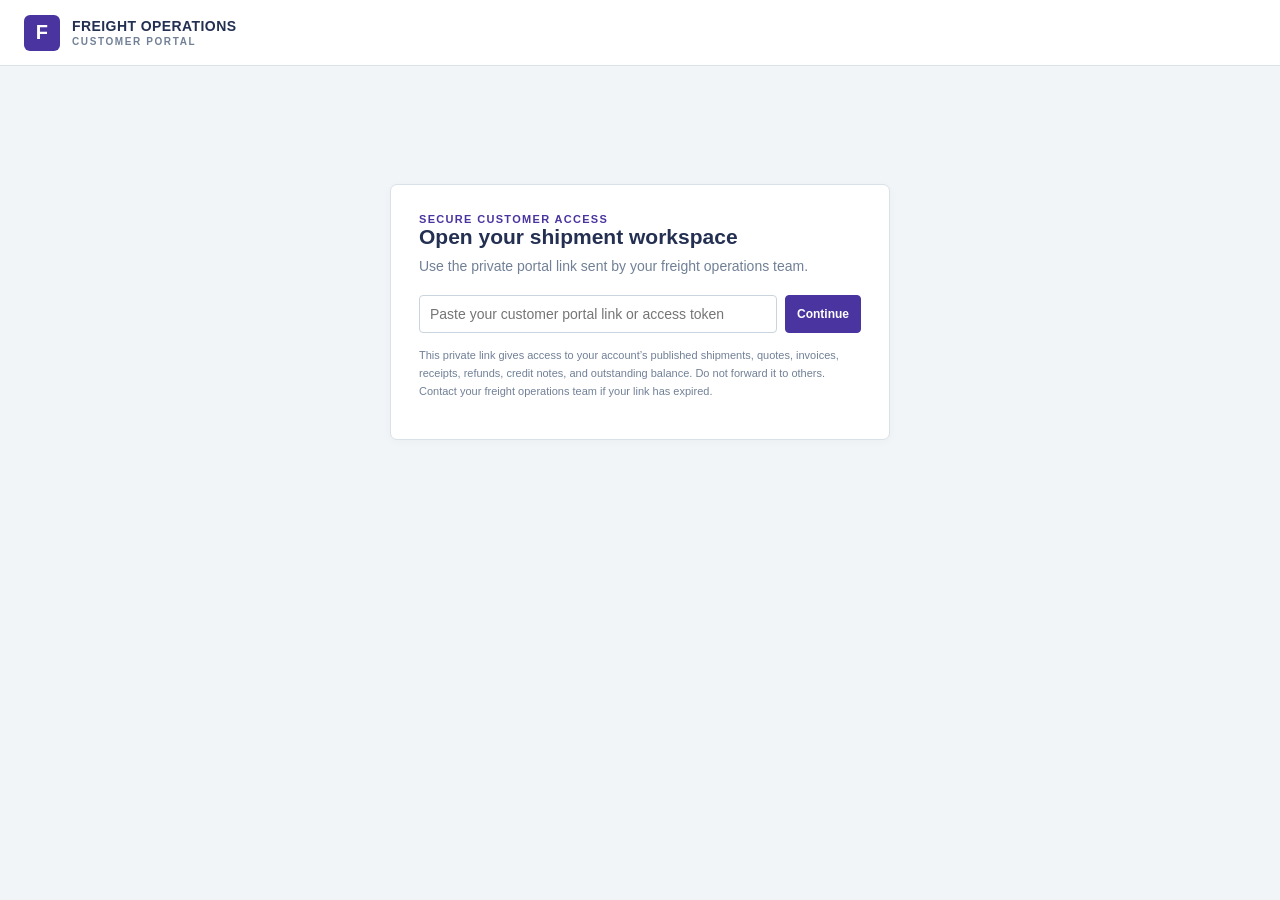
<file: portal.html>
<!doctype html>
<html lang="en">
<head>
<meta charset="utf-8">
<meta name="viewport" content="width=device-width,initial-scale=1">
<meta name="referrer" content="no-referrer">
<meta name="theme-color" content="#243052">
<meta http-equiv="Content-Security-Policy" content="default-src 'self'; connect-src 'self' https://ykeucqritoexykqrggzz.supabase.co; img-src 'self' data:; style-src 'self' 'unsafe-inline'; script-src 'self' 'unsafe-inline'; base-uri 'none'; form-action 'self'">
<title>Customer Portal | Freight Operations</title>
<style>
:root{font-family:Inter,"Segoe UI",Arial,sans-serif;color:#24354b;background:#f2f5f8;font-synthesis:none;--navy:#243052;--violet:#4934a0;--ink:#24354b;--muted:#718096;--line:#d9e1e9;--white:#fff;--green:#137856;--amber:#a66b08;--red:#b43c42}
*{box-sizing:border-box}body{margin:0;background:#f2f5f8;color:var(--ink);font-size:14px}button,input{font:inherit}button{cursor:pointer}.top{height:66px;background:#fff;border-bottom:1px solid var(--line);display:flex;align-items:center;justify-content:space-between;padding:0 max(24px,calc((100vw - 1400px)/2));position:sticky;top:0;z-index:5}.brand{display:flex;align-items:center;gap:12px;color:var(--navy);font-weight:800;letter-spacing:.03em}.mark{height:36px;width:36px;background:var(--violet);color:#fff;display:grid;place-items:center;border-radius:6px;font-size:20px}.brand small{display:block;font-size:10px;color:var(--muted);font-weight:600;letter-spacing:.16em;margin-top:2px}.top-actions{display:flex;gap:8px;align-items:center}.wrap{max-width:1400px;margin:0 auto;padding:28px 24px 64px}.intro{margin:0 0 20px}.eyebrow{font-size:11px;text-transform:uppercase;font-weight:800;letter-spacing:.12em;color:var(--violet)}h1{font-size:27px;letter-spacing:-.03em;margin:5px 0 6px;color:var(--navy)}.sub{color:var(--muted);margin:0;line-height:1.6}.panel{background:#fff;border:1px solid var(--line);border-radius:7px;box-shadow:0 2px 8px #24344b08;margin:0 0 14px}.panel-head{display:flex;justify-content:space-between;align-items:center;gap:10px;padding:14px 16px;border-bottom:1px solid var(--line)}.panel-head strong{font-size:12px;letter-spacing:.06em}.panel-body{padding:16px}.grid{display:grid;gap:12px}.stats{grid-template-columns:repeat(4,minmax(0,1fr));margin-bottom:14px}.stat{background:#fff;border:1px solid var(--line);border-top:3px solid var(--violet);padding:14px;border-radius:5px}.stat span{display:block;color:var(--muted);font-size:11px;font-weight:700;text-transform:uppercase;letter-spacing:.06em}.stat b{display:block;margin-top:7px;font-size:22px;color:var(--navy)}.columns{grid-template-columns:minmax(0,1.45fr) minmax(320px,.8fr);align-items:start}.stack{display:grid;gap:14px}.shipment{border:1px solid var(--line);padding:14px;border-radius:5px;margin-bottom:10px}.shipment:last-child{margin-bottom:0}.route{font-weight:700;color:var(--navy);font-size:16px;margin:7px 0}.meta{display:flex;gap:6px 16px;flex-wrap:wrap;color:var(--muted);font-size:12px}.tag{display:inline-block;padding:4px 8px;border-radius:4px;background:#efedfb;color:var(--violet);font-size:10px;font-weight:800;text-transform:uppercase;letter-spacing:.04em}.timeline{border-left:2px solid #ddd9f2;margin:14px 0 0 5px;padding-left:14px}.event{position:relative;padding:0 0 13px}.event:last-child{padding-bottom:0}.event:before{content:"";position:absolute;left:-20px;top:4px;width:8px;height:8px;background:#6253bd;border:2px solid white;border-radius:50%;box-shadow:0 0 0 1px #6253bd}.event b{font-size:12px}.event span{display:block;color:var(--muted);font-size:11px;margin-top:2px}.table-wrap{overflow:auto}table{width:100%;border-collapse:collapse;min-width:680px}th,td{text-align:left;padding:10px 12px;border-bottom:1px solid #e6ebf0;font-size:12px;vertical-align:top}th{background:#f5f7fa;color:#637384;text-transform:uppercase;letter-spacing:.05em;font-size:10px;white-space:nowrap}td b{color:#26384e}.pill{display:inline-block;border-radius:20px;padding:4px 9px;background:#eef1f5;color:#526174;font-size:10px;font-weight:800;text-transform:uppercase}.pill.green{background:#e7f5ef;color:var(--green)}.pill.amber{background:#fff4df;color:var(--amber)}.pill.red{background:#fff0f0;color:var(--red)}.pill.blue{background:#e8f3fb;color:#176c9f}.btn{border:1px solid #cad4de;background:white;color:#34495d;padding:8px 11px;border-radius:4px;font-weight:700;font-size:12px}.btn:hover{border-color:#7d70ca;color:var(--violet)}.btn.primary{background:var(--violet);border-color:var(--violet);color:white}.btn.danger{color:var(--red)}.btn:disabled{opacity:.5;cursor:not-allowed}.quote{padding:15px;border:1px solid var(--line);border-radius:5px;margin-bottom:10px}.quote:last-child{margin:0}.quote-title{display:flex;justify-content:space-between;align-items:center;gap:8px}.quote h3{font-size:15px;margin:0;color:var(--navy)}.quote p{color:var(--muted);font-size:12px;line-height:1.5}.quote-total{font-size:19px;font-weight:800;color:var(--navy);margin:12px 0}.quote-actions{display:flex;gap:8px;margin-top:12px}.invoice{border:1px solid var(--line);border-radius:5px;margin:0 0 10px;background:white;overflow:hidden}.invoice:last-child{margin:0}.invoice summary{list-style:none;cursor:pointer;padding:13px 15px;display:grid;grid-template-columns:1.2fr 1fr .8fr .8fr auto;gap:12px;align-items:center}.invoice summary::-webkit-details-marker{display:none}.invoice summary:hover{background:#fafbfc}.invoice summary b{color:var(--navy)}.invoice small{display:block;color:var(--muted);margin-top:3px}.invoice-body{padding:0 15px 15px}.mini-table{min-width:540px}.mini-table th,.mini-table td{padding:8px}.totals{margin-left:auto;max-width:360px;padding-top:10px}.total-line{display:flex;justify-content:space-between;padding:4px 0;color:#607181}.total-line.grand{font-size:16px;font-weight:800;color:var(--navy);border-top:1px solid var(--line);margin-top:5px;padding-top:9px}.quiet{color:var(--muted);font-size:11px;line-height:1.6}.alert{padding:12px 14px;border-radius:5px;background:#fff8e8;border:1px solid #f1d89e;color:#745210;line-height:1.5;margin-bottom:14px}.error{background:#fff0f0;border:1px solid #edc1c1;color:#8f292e}.login{max-width:500px;margin:10vh auto;padding:28px}.login h2{margin:0 0 6px;color:var(--navy)}.login .sub{margin-bottom:18px}.login-form{display:flex;gap:8px}.login-form input{flex:1;min-width:0;border:1px solid #cad4de;border-radius:4px;padding:10px}.note{font-size:11px;color:var(--muted);line-height:1.6;margin-top:14px}.toast{position:fixed;right:22px;bottom:22px;background:#243052;color:#fff;padding:12px 16px;border-radius:5px;box-shadow:0 6px 20px #18243b30;z-index:20;max-width:min(440px,calc(100vw - 44px))}.loading{text-align:center;padding:32px;color:var(--muted)}.invoice-party{display:grid;grid-template-columns:1fr 1fr;gap:20px;padding:12px 0}.invoice-party b{display:block;margin-bottom:5px}.section-title{font-size:11px;font-weight:800;color:#647486;text-transform:uppercase;letter-spacing:.06em;margin:16px 0 7px}
[hidden]{display:none!important}
@media(max-width:850px){.columns{grid-template-columns:1fr}.stats{grid-template-columns:repeat(2,minmax(0,1fr))}.invoice summary{grid-template-columns:1fr 1fr}.top{padding:0 16px}.wrap{padding:22px 16px 50px}}
@media(max-width:520px){.login{margin:30px 12px;padding:20px}.login-form{flex-direction:column}.stats{grid-template-columns:1fr 1fr}.stat{padding:11px}.stat b{font-size:18px}.top-actions .btn{padding:7px}.brand{font-size:12px}.invoice summary{grid-template-columns:1fr}.quote-title{align-items:flex-start;flex-direction:column}}
</style>
</head>
<body>
<header class="top">
  <div class="brand"><div class="mark">F</div><div>FREIGHT OPERATIONS<small>CUSTOMER PORTAL</small></div></div>
  <div class="top-actions"><span id="accountName" class="quiet"></span><button id="logout" class="btn" hidden>Close portal</button></div>
</header>
<main class="wrap">
  <section id="login" class="panel login">
    <div class="eyebrow">Secure customer access</div><h2>Open your shipment workspace</h2>
    <p class="sub">Use the private portal link sent by your freight operations team.</p>
    <form id="tokenForm" class="login-form"><input id="tokenInput" type="password" autocomplete="off" placeholder="Paste your customer portal link or access token" aria-label="Customer portal link or token" required><button class="btn primary" type="submit">Continue</button></form>
    <p id="loginError" class="note" role="alert"></p>
    <p class="note">This private link gives access to your account’s published shipments, quotes, invoices, receipts, refunds, credit notes, and outstanding balance. Do not forward it to others. Contact your freight operations team if your link has expired.</p>
  </section>
  <div id="loading" class="panel loading" hidden>Loading your customer workspace…</div>
  <div id="errorPanel" class="panel alert error" hidden><b>Workspace unavailable.</b> <span id="errorText"></span><button id="retry" class="btn" style="margin-left:10px">Retry</button></div>
  <section id="workspace" hidden>
    <div class="intro"><div class="eyebrow">Your account</div><h1 id="welcome">Customer workspace</h1><p class="sub">Shipment visibility, accepted quotations, invoice documents, and account balances in one place.</p></div>
    <div class="alert">This link is private to your customer account. It can expire or be revoked by your freight operations team.</div>
    <div id="stats" class="grid stats"></div>
    <div class="grid columns">
      <div class="stack">
        <section class="panel"><div class="panel-head"><strong>SHIPMENT TRACKING</strong><span id="shipmentCount" class="quiet"></span></div><div class="panel-body" id="shipments"></div></section>
        <section class="panel"><div class="panel-head"><strong>QUOTES & BOOKINGS</strong><span id="quoteCount" class="quiet"></span></div><div class="panel-body" id="quotes"></div></section>
      </div>
      <div class="stack">
        <section class="panel"><div class="panel-head"><strong>INVOICES & RECEIVABLES</strong><span id="invoiceCount" class="quiet"></span></div><div class="panel-body" id="invoices"></div></section>
        <section class="panel"><div class="panel-head"><strong>ACCOUNT ACTIVITY</strong><span class="quiet">Receipts, refunds, and issued credit notes</span></div><div class="panel-body" id="activity"></div></section>
      </div>
    </div>
    <p class="note">Invoice print opens your browser’s print dialog. Choose “Save as PDF” to keep a copy. For invoice corrections, payment allocation, or account questions, contact your freight operations team.</p>
  </section>
</main>
<div id="toast" class="toast" role="status" hidden></div>
<script>
"use strict";
const SUPABASE_URL="https://ykeucqritoexykqrggzz.supabase.co";
const SUPABASE_KEY="sb_publishable_olbFhK5Wu6hGiaGGDdXMeA_6szko2w";
const ENDPOINT=SUPABASE_URL+"/functions/v1/customer-portal-public";
const el=id=>document.getElementById(id);
const state={token:"",data:null,loading:false};
function esc(v){return String(v===null||v===undefined?"":v).replace(/[&<>"']/g,c=>({"&":"&amp;","<":"&lt;",">":"&gt;",'"':"&quot;","'":"&#39;"}[c]))}
function date(v){if(!v)return"—";const d=new Date(v);return Number.isNaN(+d)?"—":d.toLocaleDateString("en-GB",{day:"2-digit",month:"short",year:"numeric"})}
function currency(value,code){const c=String(code||"INR").toUpperCase();try{return new Intl.NumberFormat("en-IN",{style:"currency",currency:c,maximumFractionDigits:2}).format(Number(value||0))}catch{return c+" "+Number(value||0).toLocaleString("en-IN",{maximumFractionDigits:2})}}
function pill(value){const s=String(value||"Pending"),low=s.toLowerCase();const cls=["issued","paid","settled","delivered","completed","accepted","converted","active","arrived"].includes(low)?"green":["draft","sent","booked","in transit","origin handling"].includes(low)?"blue":["rejected","expired","overdue","cancelled"].includes(low)?"red":"amber";return'<span class="pill '+cls+'">'+esc(s.replaceAll("_"," "))+"</span>"}
function toast(text){el("toast").textContent=text;el("toast").hidden=false;setTimeout(()=>el("toast").hidden=true,3500)}
function tokenFromInput(value){const raw=String(value||"").trim();if(raw.length===43&&/^[A-Za-z0-9_-]+$/.test(raw))return raw;try{const u=new URL(raw);const t=u.hash.replace(/^#/,"");if(/^[A-Za-z0-9_-]{43}$/.test(t))return t}catch{}return""}
function takeToken(){const hash=location.hash.slice(1);if(hash){history.replaceState(null,"",location.pathname+location.search);if(/^[A-Za-z0-9_-]{43}$/.test(hash)){sessionStorage.setItem("freight_customer_portal_token",hash);return hash}}return sessionStorage.getItem("freight_customer_portal_token")||""}
async function api(payload){
  const response=await fetch(ENDPOINT,{method:"POST",headers:{"Content-Type":"application/json","apikey":SUPABASE_KEY,"Authorization":"Bearer "+SUPABASE_KEY},body:JSON.stringify(Object.assign({token:state.token},payload||{}))});
  let data={};try{data=await response.json()}catch{}
  if(!response.ok)throw new Error(data.error||"The portal service could not be reached.");
  return data;
}
function showLogin(message){
  el("login").hidden=false;el("workspace").hidden=true;el("loading").hidden=true;el("errorPanel").hidden=true;el("logout").hidden=true;
  if(message)el("loginError").textContent=message;
}
function showFailure(message){
  el("login").hidden=true;el("workspace").hidden=true;el("loading").hidden=true;el("errorPanel").hidden=false;el("errorText").textContent=message;el("logout").hidden=false;
}
async function loadWorkspace(){
  if(!state.token)return showLogin("");
  state.loading=true;el("login").hidden=true;el("workspace").hidden=true;el("errorPanel").hidden=true;el("loading").hidden=false;el("logout").hidden=false;
  try{
    state.data=await api({});
    renderWorkspace();
    el("loading").hidden=true;el("workspace").hidden=false;el("accountName").textContent=state.data.customer?.name||"";
  }catch(error){showFailure(error.message||"Please check your private link and try again.")}
  finally{state.loading=false}
}
function renderWorkspace(){
  const d=state.data||{},shipments=d.shipments||[],quotes=d.quotes||[],invoices=d.invoices||[];
  el("welcome").textContent="Welcome, "+(d.customer?.name||"customer");
  el("shipmentCount").textContent=shipments.length+" shipment"+(shipments.length===1?"":"s");
  el("quoteCount").textContent=quotes.length+" quote"+(quotes.length===1?"":"s");
  el("invoiceCount").textContent=invoices.length+" invoice"+(invoices.length===1?"":"s");
  el("stats").innerHTML=[
    '<div class="stat"><span>Active shipments</span><b>'+Number(d.active_shipments||0)+'</b></div>',
    '<div class="stat"><span>Open quotes</span><b>'+quotes.filter(q=>q.status==="sent").length+'</b></div>',
    '<div class="stat"><span>Issued invoices</span><b>'+invoices.length+'</b></div>',
    '<div class="stat"><span>Outstanding · INR</span><b>'+currency(d.outstanding_inr,"INR")+'</b></div>'
  ].join("");
  el("shipments").innerHTML=shipments.length?shipments.map(renderShipment).join(""):'<p class="quiet">No shipments have been published to your account yet.</p>';
  el("quotes").innerHTML=quotes.length?quotes.map(renderQuote).join(""):'<p class="quiet">No quotes are available for this account.</p>';
  el("invoices").innerHTML=invoices.length?invoices.map(renderInvoice).join(""):'<p class="quiet">No issued invoices are available for this account.</p>';
  renderActivity(invoices,d.as_of);
}
function renderShipment(s){
  const hbl=(s.hbls||[]).map(h=>'<span class="tag">'+esc(h.hbl_no||"HBL")+'</span>').join(" ");
  const air=(s.air_waybills||[]).map(w=>'<span class="tag">'+esc(w.hawb_no||w.mawb_no||"Air waybill")+'</span>').join(" ");
  const legs=(s.legs||[]).map(leg=>{
    const routeEvents=(leg.events||[]).slice().sort((a,b)=>String(b.event_at||"").localeCompare(String(a.event_at||""))).map(e=>'<div class="event"><b>'+esc(e.event_name||"Route update")+'</b><span>'+esc(e.location||"")+(e.event_at?" · "+date(e.event_at):"")+'</span>'+(e.notes?'<span>'+esc(e.notes)+'</span>':"")+'</div>').join("");
    return '<div class="event"><b>Leg '+esc(leg.leg_no)+' · '+esc(leg.mode||"Transport")+' · '+esc(leg.status||"Planned")+'</b><span>'+esc(leg.origin||"Origin")+' → '+esc(leg.destination||"Destination")+'</span><span>'+esc([leg.carrier,leg.service_reference,leg.tracking_reference].filter(Boolean).join(" · ")||"Carrier details pending")+'</span><span>ETD '+date(leg.etd)+' · ETA '+date(leg.eta)+(leg.actual_departure_at?' · Departed '+date(leg.actual_departure_at):"")+(leg.actual_arrival_at?' · Arrived '+date(leg.actual_arrival_at):"")+'</span>'+(routeEvents?'<div class="timeline">'+routeEvents+'</div>':'')+'</div>';
  }).join("");
  const events=(s.milestones||[]).slice().sort((a,b)=>String(b.actual_at||b.planned_at||"").localeCompare(String(a.actual_at||a.planned_at||""))).map(e=>'<div class="event"><b>'+esc(e.milestone_name||"Shipment update")+'</b><span>'+esc(e.location||"")+(e.actual_at?" · "+date(e.actual_at):e.planned_at?" · Planned "+date(e.planned_at):"")+(e.container_no?" · "+esc(e.container_no):"")+'</span>'+(e.notes?'<span>'+esc(e.notes)+'</span>':"")+'</div>').join("");
  return '<article class="shipment"><div class="meta"><b>'+esc(s.job_no||"Shipment")+'</b>'+pill(s.status||"In progress")+'<span>'+esc(s.service_type||"")+'</span><span>'+esc(s.direction||"")+'</span></div><div class="route">'+esc(s.pol||"Origin")+' → '+esc(s.pod||"Destination")+(s.final_delivery_place?" · "+esc(s.final_delivery_place):"")+'</div><div class="meta"><span>Vessel / voyage: '+esc([s.vessel_name,s.voyage_no].filter(Boolean).join(" / ")||"—")+'</span><span>ETD '+date(s.etd)+'</span><span>ETA '+date(s.eta)+'</span><span>Updated '+date(s.updated_at)+'</span></div><div style="margin-top:9px">'+hbl+" "+air+'</div>'+(legs?'<h3>Connected route</h3><div class="timeline">'+legs+'</div>':'')+(events?'<h3>Shipment updates</h3><div class="timeline">'+events+'</div>':'<p class="quiet">Shipment events will appear here when published by your operations team.</p>')+'</article>';
}
function renderQuote(q){
  const open=q.status==="sent"&&(!q.valid_until||String(q.valid_until).slice(0,10)>=new Date().toISOString().slice(0,10));
  const lines=(q.lines||[]).map(l=>'<tr><td>'+esc(l.description||l.charge_code||"Charge")+'</td><td>'+Number(l.quantity||0).toLocaleString("en-IN")+' '+esc(l.unit||"")+'</td><td>'+currency(l.unit_price,q.currency)+'</td><td>'+currency(l.total_amount,q.currency)+'</td></tr>').join("");
  const status=q.status==="converted"?"Booked":q.status;
  return '<article class="quote"><div class="quote-title"><h3>'+esc(q.quote_no||"Freight quote")+'</h3>'+pill(status)+'</div><p>'+esc(q.enquiry?.service_type||"Freight service")+' · '+esc(q.enquiry?.origin||"—")+' → '+esc(q.enquiry?.destination||"—")+'<br>Valid until '+date(q.valid_until)+' · '+esc(q.terms||"")+'</p><div class="table-wrap"><table class="mini-table"><thead><tr><th>CHARGE</th><th>QTY</th><th>UNIT RATE</th><th>TOTAL</th></tr></thead><tbody>'+lines+'</tbody></table></div><div class="quote-total">'+currency(q.total_amount,q.currency)+' <span class="quiet">· INR '+Number(q.total_inr||0).toLocaleString("en-IN")+' reference</span></div>'+(q.status==="converted"&&q.has_booking?'<p class="quiet">Converted to booking <b>'+esc(q.accepted_job_no||"")+"</b>.</p>":"")+(open?'<div class="quote-actions"><button class="btn primary" data-decision="accepted" data-quote="'+esc(q.id)+'">Accept & book</button><button class="btn danger" data-decision="rejected" data-quote="'+esc(q.id)+'">Decline quote</button></div>':"")+'</article>';
}
function renderInvoice(inv){
  const balance=Number(inv.balance||0),refundTotal=(inv.refunds||[]).reduce((n,r)=>n+Number(r.amount||0),0);
  const status=balance<=.005?(refundTotal>0?"Credited / settled":"Settled"):refundTotal>0?"Refunded · credit pending":balance<Number(inv.total||0)?"Part paid":"Issued";
  const receivedTotal=(inv.receipts||[]).reduce((n,r)=>n+Number(r.amount||0),0),creditTotal=(inv.credit_notes||[]).reduce((n,c)=>n+Number(c.total||0),0);
  const lines=(inv.lines||[]).map(l=>'<tr><td>'+esc(l.description||"Freight service")+'</td><td>'+esc(l.hsn_sac||"—")+'</td><td>'+Number(l.quantity||0).toLocaleString("en-IN")+' '+esc(l.unit||"")+'</td><td>'+currency(l.unit_price,inv.currency)+'</td><td>'+currency(l.taxable_value,inv.currency)+'</td><td>'+Number(l.gst_rate||0)+'%</td><td>'+currency(l.line_total,inv.currency)+'</td></tr>').join("");
  const credits=(inv.credit_notes||[]).map(c=>'<tr><td>'+esc(c.credit_note_number||"Credit note")+'</td><td>'+date(c.credit_date)+'</td><td>'+esc(c.reason||"")+'</td><td>'+currency(c.total,inv.currency)+'</td></tr>').join("");
  const receipts=(inv.receipts||[]).map(r=>'<tr><td>'+esc(r.receipt_number||"Receipt")+'</td><td>'+date(r.received_at)+'</td><td>'+esc(r.payment_method||"")+'</td><td>'+currency(r.amount,r.currency||inv.currency)+'</td></tr>').join("");
  const refunds=(inv.refunds||[]).map(r=>'<tr><td>'+esc(r.refund_number||"Refund")+'</td><td>'+date(r.refunded_at)+'</td><td>'+esc(r.refund_method||"")+'</td><td>'+currency(r.amount,r.currency||inv.currency)+'</td></tr>').join("");
  return '<details class="invoice"><summary><span><b>'+esc(inv.invoice_number||"Invoice")+'</b><small>'+date(inv.invoice_date)+' · due '+date(inv.due_date)+'</small></span><span>'+esc(inv.job_no||"General invoice")+'<small>'+esc(inv.container_no||"")+'</small></span><span>'+currency(inv.total,inv.currency)+'<small>Total</small></span><span>'+currency(balance,inv.currency)+'<small>Outstanding</small></span>'+pill(status)+'</summary><div class="invoice-body"><div class="meta"><span>PO: '+esc(inv.po_number||"—")+'</span><span>Terms: '+esc(inv.payment_terms||"—")+'</span><span>FX to INR: '+Number(inv.exchange_rate_to_inr||1)+' · '+esc(inv.fx_source||"")+'</span><span>Tax: '+esc(inv.supply_type||"")+'</span></div><div class="invoice-party"><div><b>From</b>'+partyText(inv.seller)+'</div><div><b>Bill to</b>'+partyText(inv.buyer)+'</div></div><div class="table-wrap"><table class="mini-table"><thead><tr><th>DESCRIPTION</th><th>HSN/SAC</th><th>QTY</th><th>RATE</th><th>TAXABLE</th><th>GST</th><th>AMOUNT</th></tr></thead><tbody>'+lines+'</tbody></table></div><div class="totals"><div class="total-line"><span>Taxable value</span><b>'+currency(inv.taxable_value,inv.currency)+'</b></div><div class="total-line"><span>CGST</span><b>'+currency(inv.cgst_total,inv.currency)+'</b></div><div class="total-line"><span>SGST</span><b>'+currency(inv.sgst_total,inv.currency)+'</b></div><div class="total-line"><span>IGST</span><b>'+currency(inv.igst_total,inv.currency)+'</b></div><div class="total-line"><span>Adjustment</span><b>'+currency(inv.adjustment,inv.currency)+'</b></div><div class="total-line grand"><span>Invoice total</span><b>'+currency(inv.total,inv.currency)+'</b></div><div class="total-line"><span>Received</span><b>'+currency(receivedTotal,inv.currency)+'</b></div><div class="total-line"><span>Credit notes</span><b>'+currency(creditTotal,inv.currency)+'</b></div><div class="total-line"><span>Refunds</span><b>'+currency(refundTotal,inv.currency)+'</b></div><div class="total-line grand"><span>Outstanding</span><b>'+currency(balance,inv.currency)+'</b></div></div><div class="quote-actions"><button class="btn primary" data-print-invoice="'+esc(inv.invoice_number)+'">Print / save PDF</button></div>'+(credits?'<div class="section-title">Issued credit notes</div><div class="table-wrap"><table class="mini-table"><thead><tr><th>NUMBER</th><th>DATE</th><th>REASON</th><th>AMOUNT</th></tr></thead><tbody>'+credits+'</tbody></table></div>':"")+(receipts?'<div class="section-title">Receipts</div><div class="table-wrap"><table class="mini-table"><thead><tr><th>RECEIPT</th><th>DATE</th><th>METHOD</th><th>AMOUNT</th></tr></thead><tbody>'+receipts+'</tbody></table></div>':"")+(refunds?'<div class="section-title">Refunds</div><div class="table-wrap"><table class="mini-table"><thead><tr><th>REFUND</th><th>DATE</th><th>METHOD</th><th>AMOUNT</th></tr></thead><tbody>'+refunds+'</tbody></table></div>':"")+'</div></details>';
}
function partyText(p){
  p=p||{};return '<span>'+esc(p.name||"")+'</span>'+(p.contact_name?'<br>'+esc(p.contact_name):"")+(p.address?'<br>'+esc(p.address):"")+(p.city?'<br>'+esc(p.city):"")+(p.state?'<br>'+esc(p.state):"")+(p.postal_code?'<br>'+esc(p.postal_code):"")+(p.country?'<br>'+esc(p.country):"")+(p.gstin?'<br>GSTIN: '+esc(p.gstin):"")+(p.email?'<br>'+esc(p.email):"");
}
function renderActivity(invoices,asOf){
  const entries=[];
  invoices.forEach(inv=>{
    (inv.receipts||[]).forEach(r=>entries.push({type:"Receipt",ref:r.receipt_number||"—",invoice:inv.invoice_number||"",date:r.received_at,amount:currency(r.amount,r.currency||inv.currency)}));
    (inv.credit_notes||[]).forEach(c=>entries.push({type:"Credit note",ref:c.credit_note_number||"—",invoice:inv.invoice_number||"",date:c.credit_date,amount:"− "+currency(c.total,inv.currency)}));
    (inv.refunds||[]).forEach(r=>entries.push({type:"Refund",ref:r.refund_number||"—",invoice:inv.invoice_number||"",date:r.refunded_at,amount:currency(r.amount,r.currency||inv.currency)}));
  });
  entries.sort((a,b)=>String(b.date||"").localeCompare(String(a.date||"")));
  const rows=entries.slice(0,60).map(x=>'<tr><td>'+esc(x.type)+'</td><td>'+esc(x.ref)+'</td><td>'+esc(x.invoice)+'</td><td>'+date(x.date)+'</td><td>'+esc(x.amount)+'</td></tr>').join("");
  el("activity").innerHTML=rows?'<div class="table-wrap"><table><thead><tr><th>TYPE</th><th>REFERENCE</th><th>INVOICE</th><th>DATE</th><th>AMOUNT</th></tr></thead><tbody>'+rows+'</tbody></table></div>':'<p class="quiet">Receipts, credit notes, and refunds will appear here.</p>';
}
function printInvoice(number){
  const inv=(state.data?.invoices||[]).find(i=>i.invoice_number===number);if(!inv)return;
  const lines=(inv.lines||[]).map(l=>'<tr><td>'+esc(l.description)+'</td><td>'+esc(l.hsn_sac||"")+'</td><td>'+Number(l.quantity||0)+'</td><td>'+currency(l.unit_price,inv.currency)+'</td><td>'+Number(l.gst_rate||0)+'%</td><td>'+currency(l.line_total,inv.currency)+'</td></tr>').join("");
  const received=(inv.receipts||[]).reduce((n,r)=>n+Number(r.amount||0),0),credited=(inv.credit_notes||[]).reduce((n,c)=>n+Number(c.total||0),0),refunded=(inv.refunds||[]).reduce((n,r)=>n+Number(r.amount||0),0);
  const html='<!doctype html><html><head><meta charset="utf-8"><title>Invoice '+esc(inv.invoice_number)+'</title><style>body{font:12px Arial;color:#24354b;margin:35px}h1{font-size:24px;color:#243052}table{width:100%;border-collapse:collapse;margin-top:20px}th,td{text-align:left;padding:9px;border:1px solid #d9e1e9}th{background:#f2f5f8;text-transform:uppercase;font-size:10px}.parties{display:grid;grid-template-columns:1fr 1fr;gap:30px;line-height:1.6}.total{margin:20px 0 0 auto;width:300px}.total div{display:flex;justify-content:space-between;padding:5px 0}.grand{font-size:16px;font-weight:bold;border-top:2px solid #243052;padding-top:9px!important}.muted{color:#718096}</style></head><body><h1>Tax invoice</h1><p><b>'+esc(inv.invoice_number)+'</b> · '+date(inv.invoice_date)+' · Due '+date(inv.due_date)+'</p><div class="parties"><div><b>Seller</b><br>'+partyText(inv.seller)+'</div><div><b>Bill to</b><br>'+partyText(inv.buyer)+'</div></div><table><thead><tr><th>Description</th><th>HSN/SAC</th><th>Qty</th><th>Rate</th><th>GST</th><th>Amount</th></tr></thead><tbody>'+lines+'</tbody></table><div class="total"><div><span>Taxable value</span><b>'+currency(inv.taxable_value,inv.currency)+'</b></div><div><span>Total tax</span><b>'+currency(inv.total_tax,inv.currency)+'</b></div><div><span>Adjustment</span><b>'+currency(inv.adjustment,inv.currency)+'</b></div><div class="grand"><span>Total</span><b>'+currency(inv.total,inv.currency)+'</b></div><div><span>Received</span><b>'+currency(received,inv.currency)+'</b></div><div><span>Credit notes</span><b>'+currency(credited,inv.currency)+'</b></div><div><span>Refunds</span><b>'+currency(refunded,inv.currency)+'</b></div><div class="grand"><span>Balance due</span><b>'+currency(inv.balance,inv.currency)+'</b></div></div><p class="muted">FX rate '+Number(inv.exchange_rate_to_inr||1)+' to INR · '+esc(inv.fx_source||"")+'</p><script>window.onload=()=>window.print()<\/script></body></html>';
  const w=window.open("","_blank");if(!w){toast("Allow pop-ups to print the invoice.");return}w.document.open();w.document.write(html);w.document.close();
}
el("tokenForm").addEventListener("submit",async event=>{
  event.preventDefault();const token=tokenFromInput(el("tokenInput").value);if(!token){el("loginError").textContent="Paste the full private portal link or its 43-character access token.";return}
  state.token=token;sessionStorage.setItem("freight_customer_portal_token",token);el("loginError").textContent="";await loadWorkspace();
});
el("logout").addEventListener("click",()=>{state.token="";state.data=null;sessionStorage.removeItem("freight_customer_portal_token");el("accountName").textContent="";showLogin("You have closed this portal session.")});
el("retry").addEventListener("click",loadWorkspace);
document.addEventListener("click",async event=>{
  const decision=event.target.closest("[data-decision]");
  if(decision){
    const quoteId=decision.dataset.quote,outcome=decision.dataset.decision;
    const label=outcome==="accepted"?"Accept this quote and create a forwarding booking?":"Decline this quote?";
    if(!confirm(label))return;
    decision.disabled=true;
    try{const result=await api({action:"quote_decision",quote_id:quoteId,outcome:outcome});toast(result.job?.job_no?"Quote accepted and booking "+result.job.job_no+" created.":"Quote "+(outcome==="accepted"?"accepted":"declined")+".");await loadWorkspace()}
    catch(error){toast(error.message||"Quote could not be updated.");decision.disabled=false}
    return;
  }
  const print=event.target.closest("[data-print-invoice]");if(print)printInvoice(print.dataset.printInvoice);
});
state.token=takeToken();
if(state.token)loadWorkspace();
</script>
</body>
</html>
</file>
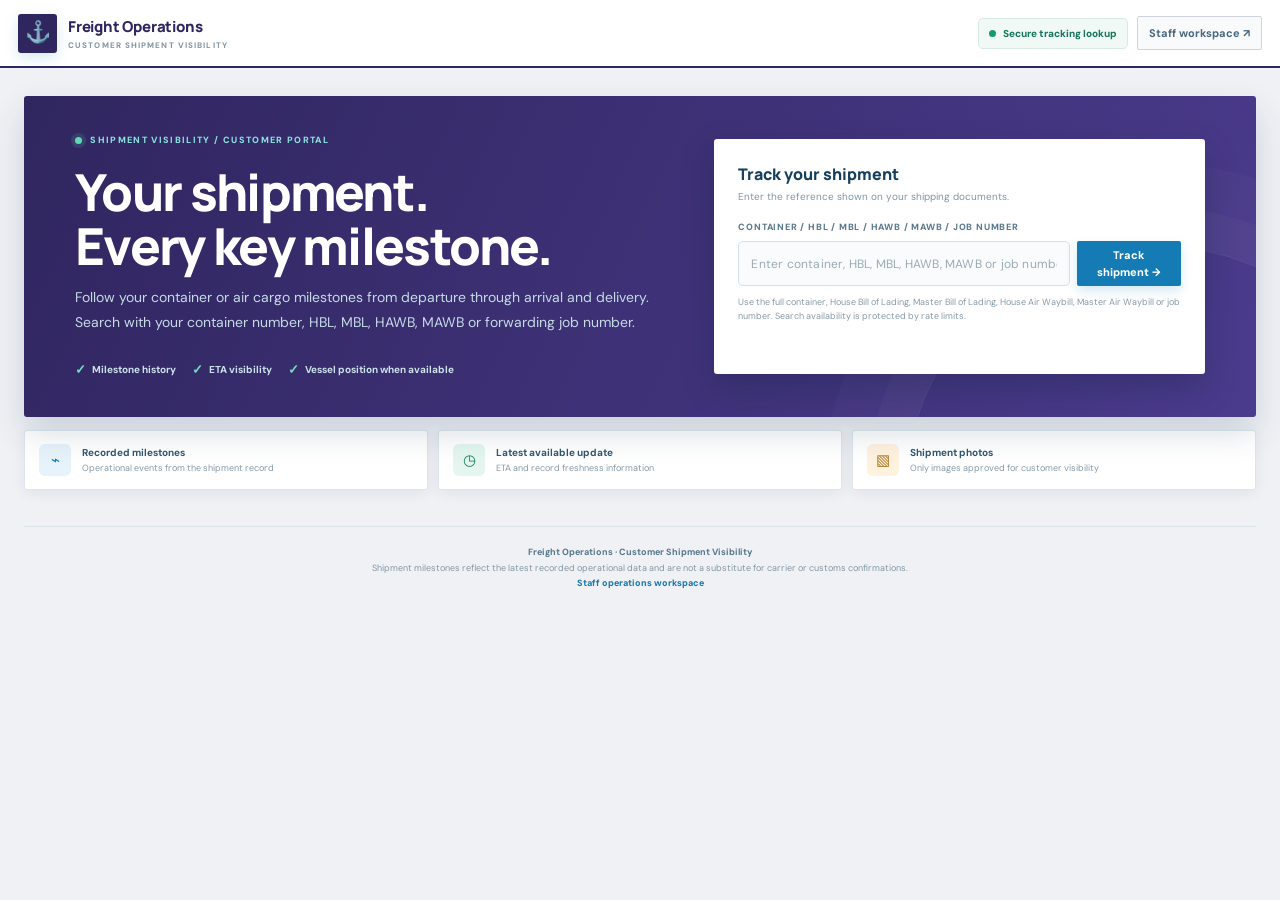
<file: track.html>
<!doctype html>
<html lang="en">
<head>
<meta charset="utf-8">
<meta name="viewport" content="width=device-width,initial-scale=1">
<meta name="theme-color" content="#30265f">
<meta name="referrer" content="strict-origin-when-cross-origin">
<title>Customer Shipment Visibility | Freight Operations</title>
<link rel="preconnect" href="https://fonts.googleapis.com">
<link rel="preconnect" href="https://fonts.gstatic.com" crossorigin>
<link href="https://fonts.googleapis.com/css2?family=DM+Sans:wght@400;500;600;700;800&family=Manrope:wght@500;600;700;800&display=swap" rel="stylesheet">
<style>
:root{--navy:#102f4b;--navy2:#174969;--blue:#087eb8;--cyan:#0c9eb5;--teal:#0a878b;--green:#16845e;--ink:#1c3b52;--muted:#718799;--line:#d8e3ea;--bg:#edf2f6;--panel:#fff;--shadow:0 3px 14px rgba(17,48,73,.07)}
*{box-sizing:border-box}html{scroll-behavior:smooth}body{margin:0;background:var(--bg);color:var(--ink);font:14px/1.5 "DM Sans","Segoe UI",Arial,sans-serif}button,input{font:inherit}a{color:inherit}
.topbar{height:68px;background:#fff;border-bottom:1px solid var(--line);display:flex;align-items:center;justify-content:space-between;padding:0 max(18px,calc((100vw - 1320px)/2));gap:18px;position:relative;z-index:2}
.brand{display:flex;align-items:center;gap:11px;text-decoration:none;color:var(--navy);min-width:0}.brand-icon{height:39px;width:39px;display:grid;place-items:center;border-radius:8px;background:linear-gradient(145deg,#13afc3,#0878b8);color:#fff;font-size:21px;box-shadow:0 5px 14px #0b7db52b}.brand-copy{display:grid;line-height:1.2}.brand-copy strong{font:800 15px Manrope,sans-serif;letter-spacing:-.2px}.brand-copy small{font-size:8px;letter-spacing:1.1px;font-weight:800;color:#8296a5;margin-top:4px}
.top-actions{display:flex;align-items:center;gap:9px}.secure-tag{display:inline-flex;align-items:center;gap:7px;border:1px solid #d8e9e4;background:#f1f9f6;color:#16765a;border-radius:5px;padding:7px 10px;font-size:10px;font-weight:800}.secure-tag:before{content:"";width:7px;height:7px;border-radius:50%;background:#169b70}.staff-link{display:inline-flex;align-items:center;gap:7px;text-decoration:none;border:1px solid var(--line);border-radius:5px;padding:8px 11px;color:#48677e;background:#f8fafb;font-size:11px;font-weight:700}.staff-link:hover{border-color:#a7c2d2;color:#0876b0}
.wrap{max-width:1320px;margin:auto;padding:28px 24px 54px}.hero{position:relative;overflow:hidden;display:grid;grid-template-columns:minmax(0,1.1fr) minmax(350px,.9fr);gap:40px;align-items:center;padding:38px clamp(24px,4vw,54px);border-radius:10px;color:#fff;background:radial-gradient(ellipse at 92% 3%,rgba(24,188,196,.28),transparent 36%),linear-gradient(115deg,#102f4b 0%,#164f70 65%,#087f8d 100%);box-shadow:0 16px 34px rgba(10,51,78,.16)}
.hero:after{content:"";position:absolute;width:500px;height:500px;border:1px solid #ffffff18;border-radius:50%;right:-150px;bottom:-330px;box-shadow:0 0 0 38px #ffffff07,0 0 0 82px #ffffff05;pointer-events:none}
.hero-copy,.search-panel{position:relative;z-index:1}.eyebrow{display:flex;align-items:center;gap:8px;color:#8ce4e0;font-size:9px;letter-spacing:1.35px;text-transform:uppercase;font-weight:800}.eyebrow-dot{width:7px;height:7px;border-radius:50%;background:#62d7b4;box-shadow:0 0 0 4px #62d7b422}
.hero h1{font:800 clamp(32px,4.2vw,51px)/1.06 Manrope,sans-serif;letter-spacing:-1.7px;margin:17px 0 12px;max-width:620px}.hero-copy p{max-width:580px;color:#c5dbe6;font-size:14px;line-height:1.8;margin:0}.hero-points{display:flex;gap:16px;flex-wrap:wrap;margin-top:25px;color:#cce4ed;font-size:10px;font-weight:700}.hero-points span{display:flex;align-items:center;gap:6px}.hero-points i{font-style:normal;color:#74dfc1;font-size:13px}
.search-panel{background:#fff;color:var(--ink);border:1px solid #ffffff80;border-radius:8px;padding:23px;box-shadow:0 14px 32px #061f3540}.search-panel-head{margin-bottom:17px}.search-panel-head strong{display:block;color:#153f5d;font:800 16px Manrope,sans-serif}.search-panel-head span{display:block;color:#8095a5;font-size:10px;margin-top:4px}.search-panel label{display:block;color:#59788d;font-size:9px;font-weight:800;letter-spacing:.8px;text-transform:uppercase;margin-bottom:7px}.search-row{display:flex;gap:7px}.search-row input{width:100%;min-width:0;height:45px;border:1px solid #d4e0e8;border-radius:5px;background:#f9fbfc;padding:0 12px;outline:0;color:#1c3b52;font-size:12px;letter-spacing:.2px}.search-row input::placeholder{color:#9aabb6}.search-row input:focus{border-color:#168bb7;box-shadow:0 0 0 3px #168bb719}.search-row button{height:45px;min-width:104px;border:0;border-radius:5px;padding:0 16px;background:#087eb8;color:white;font-size:11px;font-weight:800;box-shadow:0 5px 12px #087eb82b}.search-row button:hover{background:#076c9e}.search-row button:disabled{opacity:.6;cursor:wait}.search-hint{margin:10px 0 0;color:#879aa8;font-size:9px;line-height:1.5}.status-note{min-height:18px;font-size:11px;line-height:1.5;margin:9px 0 0;color:#657e91}.status-note.error{color:#b34242}.status-note.success{color:#13805b}
.trust-strip{display:grid;grid-template-columns:repeat(3,1fr);gap:10px;margin-top:13px}.trust-item{display:flex;align-items:center;gap:11px;padding:13px 14px;background:#fff;border:1px solid #dce5eb;border-radius:7px;box-shadow:var(--shadow)}.trust-icon{width:32px;height:32px;flex:none;display:grid;place-items:center;border-radius:6px;background:#e7f3fa;color:#087eb8;font-size:15px}.trust-item:nth-child(2) .trust-icon{background:#e4f6ef;color:#14825e}.trust-item:nth-child(3) .trust-icon{background:#fff2df;color:#ae741a}.trust-item b{display:block;color:#31576f;font-size:10px}.trust-item small{display:block;color:#8699a7;font-size:9px;margin-top:2px}
.results{margin-top:29px}.results-head{display:flex;align-items:flex-end;justify-content:space-between;gap:16px;margin-bottom:12px}.results-head h2{font:800 19px Manrope,sans-serif;color:#173f5d;margin:0}.results-head p{color:#8296a5;font-size:10px;margin:4px 0 0}.result-actions{display:flex;gap:7px}.action-btn{border:1px solid #d4e0e8;background:#fff;color:#41647b;border-radius:5px;padding:8px 11px;font-size:10px;font-weight:800}.action-btn:hover{background:#f5f9fb;border-color:#a9c1d0}.result-list{display:grid;gap:12px}.result-card{background:#fff;border:1px solid #d8e3ea;border-radius:8px;overflow:hidden;box-shadow:var(--shadow)}
.result-top{display:flex;align-items:flex-start;justify-content:space-between;gap:14px;padding:16px 18px;border-bottom:1px solid #e8eef2}.result-top h3{margin:0;color:#0879b5;font:800 16px Manrope,sans-serif;overflow-wrap:anywhere}.result-top p{margin:4px 0 0;color:#8397a5;font-size:10px}.badge{display:inline-flex;align-items:center;gap:6px;border-radius:4px;padding:6px 9px;background:#e9f3f9;color:#146f9f;font-size:9px;font-weight:800;white-space:nowrap}.badge:before{content:"";height:6px;width:6px;border-radius:50%;background:currentColor}.badge.done{background:#e5f6ef;color:#13805c}
.result-grid{display:grid;grid-template-columns:repeat(4,minmax(0,1fr));gap:8px;padding:13px 18px}
.air-cargo-details{display:grid;gap:6px;margin:0 18px 12px;padding:12px 14px;border:1px solid #d8e7ed;border-radius:5px;background:#f4fafb;color:#526f80;font-size:11px}.air-cargo-details>b{color:#153c55;font-size:13px}.air-cargo-details strong{color:#087f91}.air-cargo-details span{overflow-wrap:anywhere}.result-cell{min-width:0;border:1px solid #e5edf2;border-radius:5px;background:#f8fafb;padding:9px 10px}.result-cell small{display:block;color:#879aa7;font-size:8px;letter-spacing:.65px;font-weight:800;text-transform:uppercase}.result-cell b{display:block;color:#31556d;font-size:11px;margin-top:4px;overflow-wrap:anywhere}
.eta-countdown{display:flex;align-items:center;justify-content:space-between;gap:14px;margin:0 18px 12px;padding:10px 12px;border:1px solid #dce9f1;border-radius:5px;background:#f3f9fc}.eta-countdown span{display:block;color:#6d8799;font-size:8px;letter-spacing:.8px;font-weight:800}.eta-countdown b{color:#0876ad;font-size:11px;text-align:right}.eta-countdown small{display:block;color:#899ba7;font-size:8px;margin-top:2px}.eta-countdown.soon{background:#fff8ea;border-color:#eedbb7}.eta-countdown.soon b{color:#9b691b}.eta-countdown.late{background:#fff1ef;border-color:#efceca}.eta-countdown.late b{color:#b5423f}.eta-countdown.done{background:#edf8f2;border-color:#d2eade}.eta-countdown.done b{color:#147a58}.eta-countdown.gray b{color:#718798}
.timeline{display:grid;grid-template-columns:repeat(6,minmax(100px,1fr));gap:0;padding:5px 18px 18px;overflow-x:auto}.mile{position:relative;min-width:100px;border-top:2px solid #dfe7ed;padding:12px 8px 0 0}.mile:before{content:"";position:absolute;top:-7px;left:0;width:9px;height:9px;border:2px solid #cbd8e0;background:#fff;border-radius:50%}.mile.done{border-color:#15966d}.mile.done:before{background:#15966d;border-color:#15966d;box-shadow:0 0 0 3px #15966d1c}.mile.estimate:before{border-color:#1687bf;background:#e7f3fa}.mile b{display:block;color:#385d74;font-size:9px}.mile span{display:block;color:#8699a7;font-size:9px;margin-top:3px}
.eta-warning{margin:0 18px 10px;padding:9px 11px;border:1px solid #eedab4;background:#fff9ed;color:#86601f;border-radius:5px;font-size:10px;line-height:1.5}.customer-photo-gallery{padding:14px 18px 17px;border-top:1px solid #e8eef2}.customer-photo-gallery h4{font:800 11px Manrope,sans-serif;color:#31566e;margin:0 0 10px}.customer-photo-grid{display:grid;grid-template-columns:repeat(auto-fill,minmax(130px,1fr));gap:9px}.customer-photo{display:block;overflow:hidden;border:1px solid #dce5eb;border-radius:5px;background:#f8fafb;text-decoration:none}.customer-photo img{display:block;width:100%;height:105px;object-fit:cover;background:#edf2f5}.customer-photo span{display:block;padding:7px 8px;color:#637f92;font-size:9px;line-height:1.4}.result-card-actions{display:flex;justify-content:flex-end;gap:6px;padding:0 18px 14px}.map-card-link{border:1px solid #d0e0e9;border-radius:5px;background:#f6fafc;color:#176d9c;padding:8px 10px;font-size:10px;font-weight:800;cursor:pointer}.map-card-link:hover{background:#edf7fb;border-color:#91c4dd}
.freshness-note{margin:0 0 11px;padding:10px 12px;border:1px solid #d9e8f0;border-radius:5px;background:#f7fbfd;color:#607d90;font-size:10px;line-height:1.5}.freshness-note.stale{background:#fff8e9;border-color:#ecd6a6;color:#845e1c}
.empty-state{background:#fff;border:1px dashed #c5d6e0;border-radius:7px;padding:27px 18px;text-align:center;color:#7890a0;font-size:11px;line-height:1.7}.empty-state strong{display:block;color:#264e68;font:800 14px Manrope,sans-serif;margin-bottom:4px}
.map-panel{margin-top:15px;overflow:hidden;border:1px solid #d8e3ea;border-radius:8px;background:#fff;box-shadow:var(--shadow)}.map-panel-head{display:flex;align-items:center;justify-content:space-between;gap:12px;padding:13px 16px;border-bottom:1px solid #e6edf1}.map-panel-head h3{font:800 14px Manrope,sans-serif;color:#1b4663;margin:0}.map-panel-head p{font-size:9px;color:#8296a4;margin:3px 0 0}.map-controls{display:flex;align-items:center;gap:7px}.map-controls select,.map-controls button{height:34px;border:1px solid #d5e1e8;border-radius:5px;background:#fff;color:#31566e;padding:0 9px;font-size:9px;font-weight:800}.map-controls button{border:0;background:#087eb8;color:#fff;padding:0 12px}.map-controls button:disabled{opacity:.6;cursor:wait}.map-status{padding:9px 16px;color:#6e8798;font-size:9px;line-height:1.5}.map-status.error{color:#b34442}.customer-map{height:370px;background:#eaf1f4}.ship-marker{font-size:25px;line-height:1;filter:drop-shadow(0 3px 3px #102a4850)}.port-marker{width:14px;height:14px;border:3px solid #fff;border-radius:50%;box-shadow:0 2px 8px #193b5b44}.port-marker.origin{background:#1485dc}.port-marker.destination{background:#09a87a}
.footer{border-top:1px solid #d8e3ea;margin-top:36px;padding:18px 12px 0;text-align:center;color:#8397a5;font-size:9px;line-height:1.7}.footer strong{color:#55758a}.footer a{color:#1677aa;text-decoration:none;font-weight:800}
@media(max-width:900px){.hero{grid-template-columns:1fr;gap:24px;padding:31px 28px}.hero-copy p{max-width:700px}.search-panel{max-width:620px}.result-grid{grid-template-columns:repeat(3,minmax(0,1fr))}}
@media(max-width:650px){.topbar{height:60px;padding:0 12px}.brand-icon{width:35px;height:35px}.brand-copy strong{font-size:13px}.secure-tag{display:none}.staff-link{font-size:9px;padding:7px 8px}.wrap{padding:15px 11px 38px}.hero{padding:25px 17px;border-radius:7px;gap:20px}.hero h1{font-size:34px;letter-spacing:-1px;margin:13px 0 9px}.hero-copy p{font-size:12px}.hero-points{gap:9px 13px;margin-top:15px;font-size:9px}.search-panel{padding:16px}.search-panel-head strong{font-size:14px}.search-row{display:grid;grid-template-columns:1fr}.search-row button{height:42px}.trust-strip{grid-template-columns:1fr;gap:7px}.trust-item{padding:9px}.results{margin-top:22px}.results-head{align-items:flex-start;flex-direction:column}.result-top{padding:13px}.result-grid{grid-template-columns:1fr 1fr;padding:11px;gap:6px}.timeline{grid-template-columns:repeat(6,110px);padding:5px 12px 16px}.eta-countdown{align-items:flex-start;flex-direction:column;gap:4px;margin:0 11px 10px}.eta-countdown b{text-align:left}.result-card-actions{padding:0 11px 12px}.customer-photo-gallery{padding:12px}.map-panel-head{align-items:flex-start;flex-direction:column}.map-controls{width:100%}.map-controls select{flex:1;min-width:0}.customer-map{height:285px}.map-panel{border-radius:6px}}
@media(prefers-reduced-motion:reduce){*,*::before,*::after{scroll-behavior:auto!important;animation-duration:.01ms!important;animation-iteration-count:1!important}}
@page{size:A4;margin:13mm}@media print{body{background:#fff!important}.topbar,.hero,.trust-strip,.footer,.map-panel,.result-card-actions,#searchMessage,#emptySection,#printResults{display:none!important}.wrap{max-width:none;padding:0;margin:0}.results{margin:0}.result-card{break-inside:avoid;box-shadow:none;border:1px solid #cbd6dd}.result-top,.result-grid,.timeline{color:#102e43}.result-cell{background:#f7f9fa}.freshness-note{color:#465e70}.badge,.badge.done{border:1px solid #cbd9e0;background:#f0f5f7;color:#173d55}}

:root{--navy:#30265f;--navy2:#43377e;--blue:#147bb5;--cyan:#188f9a;--bg:#f0f1f5;--line:#d0d3de;--ink:#27394c}
.topbar{border-bottom:2px solid #30265f}.brand-icon{border-radius:3px;background:#30265f}
.hero{background:linear-gradient(115deg,#30265f,#4b3b8d);border-radius:3px}
.search-panel,.trust-item,.result-card,.map-panel{border-radius:3px}.staff-link{border-radius:2px}
.search-row button{border-radius:2px;background:#147bb5}

</style>
</head>
<body>
<header class="topbar">
  <a class="brand" href="./track.html" aria-label="Freight Operations customer tracking home"><span class="brand-icon">⚓</span><span class="brand-copy"><strong>Freight Operations</strong><small>CUSTOMER SHIPMENT VISIBILITY</small></span></a>
  <div class="top-actions"><span class="secure-tag">Secure tracking lookup</span><a class="staff-link" href="./index.html">Staff workspace ↗</a></div>
</header>
<main class="wrap">
  <section class="hero">
    <div class="hero-copy">
      <div class="eyebrow"><span class="eyebrow-dot"></span> SHIPMENT VISIBILITY / CUSTOMER PORTAL</div>
      <h1>Your shipment.<br>Every key milestone.</h1>
      <p>Follow your container or air cargo milestones from departure through arrival and delivery. Search with your container number, HBL, MBL, HAWB, MAWB or forwarding job number.</p>
      <div class="hero-points"><span><i>✓</i> Milestone history</span><span><i>✓</i> ETA visibility</span><span><i>✓</i> Vessel position when available</span></div>
    </div>
    <form class="search-panel" id="trackForm">
      <div class="search-panel-head"><strong>Track your shipment</strong><span>Enter the reference shown on your shipping documents.</span></div>
      <label for="reference">Container / HBL / MBL / HAWB / MAWB / Job number</label>
      <div class="search-row"><input id="reference" name="reference" type="text" autocomplete="off" spellcheck="false" placeholder="Enter container, HBL, MBL, HAWB, MAWB or job number" maxlength="40" required><button type="submit" id="searchButton">Track shipment →</button></div>
      <p class="search-hint">Use the full container, House Bill of Lading, Master Bill of Lading, House Air Waybill, Master Air Waybill or job number. Search availability is protected by rate limits.</p>
      <div class="status-note" id="searchMessage" role="status" aria-live="polite"></div>
    </form>
  </section>
  <section class="trust-strip" aria-label="Tracking information">
    <div class="trust-item"><span class="trust-icon">⌁</span><span><b>Recorded milestones</b><small>Operational events from the shipment record</small></span></div>
    <div class="trust-item"><span class="trust-icon">◷</span><span><b>Latest available update</b><small>ETA and record freshness information</small></span></div>
    <div class="trust-item"><span class="trust-icon">▧</span><span><b>Shipment photos</b><small>Only images approved for customer visibility</small></span></div>
  </section>
  <section class="results" id="resultsSection" hidden>
    <div class="results-head"><div><h2>Shipment tracking results</h2><p>Review the latest milestones recorded for this reference.</p></div><div class="result-actions"><button class="action-btn" id="printResults" type="button">Print / Save PDF</button></div></div>
    <div class="freshness-note" id="sourceFreshness" hidden></div>
    <div class="result-list" id="resultList"></div>
  </section>
  <section id="emptySection" hidden style="margin-top:24px">
    <div class="empty-state"><strong>No matching shipment found</strong>Check the container number or Master Bill of Lading and try again. For help, contact your operations coordinator with the reference shown on your shipping documents.</div>
  </section>
  <section class="map-panel" id="mapPanel" hidden>
    <div class="map-panel-head"><div><h3>Vessel location & route</h3><p>Live AIS position is shown only when an exact vessel match and recent position are available.</p></div><div class="map-controls"><select id="mapShipment" aria-label="Select shipment for vessel map"></select><button type="button" id="loadVesselMap">Load vessel map</button></div></div>
    <div class="map-status" id="mapStatus" role="status" aria-live="polite">Select a shipment to request its latest available vessel position.</div>
    <div class="customer-map" id="customerMap" aria-label="Shipment vessel route map"></div>
  </section>
  <footer class="footer"><strong>Freight Operations · Customer Shipment Visibility</strong><br>Shipment milestones reflect the latest recorded operational data and are not a substitute for carrier or customs confirmations.<br><a href="./index.html">Staff operations workspace</a></footer>
</main>
<script>
    "use strict";
    const SUPABASE_URL="https://ykeucqritoexykqrggzz.supabase.co";
    const SUPABASE_KEY="sb_publishable_olbFhK5Wu6hGiaGGDdXMeA_6szko2wZ";
    const TRACK_FUNCTION="customer-track-public";
    const $=id=>document.getElementById(id);
    let maplibreModule=null,mapInstance=null,mapMarkers=[],mapContainer="",vesselMarker=null;
    function escapeHtml(value){return String(value??"").replace(/[&<>\"']/g,ch=>({"&":"&amp;","<":"&lt;",">":"&gt;",'"':"&quot;","'":"&#39;"}[ch]))}
    function formatDate(value){
      if(!value)return "Awaiting update";
      const s=String(value).trim();
      const match=s.match(/^(\d{1,2})[\/.-](\d{1,2})[\/.-](\d{2,4})$/);
      if(match){let year=Number(match[3]);if(year<100)year+=2000;const d=new Date(Date.UTC(year,Number(match[2])-1,Number(match[1])));return Number.isNaN(+d)?s:new Intl.DateTimeFormat("en-IN",{day:"2-digit",month:"short",year:"numeric",timeZone:"UTC"}).format(d)}
      const d=new Date(s);return Number.isNaN(+d)?s:new Intl.DateTimeFormat("en-IN",{day:"2-digit",month:"short",year:"numeric"}).format(d);
    }
    function formatTimestamp(value){
      if(!value)return "";
      const d=new Date(value);
      return Number.isNaN(+d)?"":new Intl.DateTimeFormat("en-IN",{dateStyle:"medium",timeStyle:"short"}).format(d);
    }
    function updateFreshness(value){
      const note=$("sourceFreshness");
      if(!value){note.hidden=true;return}
      const d=new Date(value);
      if(Number.isNaN(+d)){note.hidden=true;return}
      const ageHours=(Date.now()-d.getTime())/36e5;
      note.hidden=false;
      note.classList.toggle("stale",ageHours>72);
      note.textContent="Shipment records last refreshed "+formatTimestamp(value)+(ageHours>72?". This data is over 3 days old; contact your operations team for a newer update.":". Dates reflect the latest recorded shipment updates.");
    }
    function renderPhotos(photos){
      if(!Array.isArray(photos)||!photos.length)return "";
      return '<section class="customer-photo-gallery"><h4>Milestone photos for this shipment</h4><div class="customer-photo-grid">'+photos.map(photo=>{
        const caption=photo.caption||photo.milestone||"Shipment photo";
        return '<a class="customer-photo" href="'+escapeHtml(photo.url)+'" target="_blank" rel="noopener noreferrer"><img loading="lazy" src="'+escapeHtml(photo.url)+'" alt="'+escapeHtml(caption)+'"><span>'+escapeHtml(caption)+(photo.createdAt?" · "+escapeHtml(formatDate(photo.createdAt)):"")+'</span></a>';
      }).join("")+'</div></section>';
    }
    function customerEtaCountdown(item){
      const milestones=Array.isArray(item.milestones)?item.milestones:[];
      const deliveryComplete=/delivered|completed/i.test(String(item.status||""));
      const arrival=milestones.some(m=>!m.estimate&&/arrival|released|cfs received|destuff|returned|delivered/i.test(String(m.label||"")));
      if(deliveryComplete)return{text:"Final delivery milestone recorded",tone:"done"};
      if(arrival)return{text:"Arrival milestone recorded",tone:"done"};
      const raw=String(item.eta||"").trim();if(!raw)return{text:"ETA not recorded",tone:"gray"};
      let eta=null,m=raw.match(/^(\d{4})-(\d{1,2})-(\d{1,2})/);
      if(m)eta=new Date(+m[1],+m[2]-1,+m[3]);
      if(!eta){m=raw.match(/^(\d{1,2})[\/.-](\d{1,2})[\/.-](\d{2,4})$/);if(m){let year=+m[3];if(year<100)year+=2000;eta=new Date(year,+m[2]-1,+m[1])}}
      if(!eta){m=raw.match(/^(\d{1,2})[-\s]([A-Za-z]{3,9})[-\s](\d{2,4})$/);if(m){let year=+m[3];if(year<100)year+=2000;const month=new Date(m[2]+" 1, 2000").getMonth();if(!Number.isNaN(month))eta=new Date(year,month,+m[1])}}
      if(!eta)eta=new Date(raw);if(Number.isNaN(+eta))return{text:"ETA not recorded",tone:"gray"};
      const today=new Date();today.setHours(0,0,0,0);eta.setHours(0,0,0,0);const days=Math.round((eta-today)/86400000);
      if(days<0)return{text:Math.abs(days)+" day"+(Math.abs(days)===1?"":"s")+" past ETA",tone:"late"};
      if(days===0)return{text:"ETA due today",tone:"soon"};
      if(days<=3)return{text:"ETA in "+days+" day"+(days===1?"":"s"),tone:"soon"};
      return{text:"ETA in "+days+" days",tone:"normal"};
    }
    async function copyShipmentUpdate(index){
      const item=(window.customerShipmentResults||[])[Number(index)];if(!item)return;
      const events=(Array.isArray(item.milestones)?item.milestones:[]).map(m=>m.label+": "+(m.date?formatDate(m.date):(m.estimate?"Scheduled":"Awaiting update")));
      const route=item.mode==="air"?[item.origin||"Origin pending",item.gateway||"Destination pending"].join(" → "):(item.origin||"Origin pending")+" → "+(item.transshipmentPort?item.transshipmentPort+" → ":"")+(item.gateway||"Gateway pending");
      const message=["SHIPMENT UPDATE","Job: "+(item.jobNo||"—"),"HAWB: "+(item.hawbNo||"—"),"MAWB: "+(item.mawbNo||"—"),"HBL: "+(item.hblNo||"—"),"MBL: "+(item.mblNo||"—"),"Container: "+(item.container||"Not allocated"),"Status: "+(item.status||"Awaiting update"),"Route: "+route,(item.mode==="air"?"Airline / flight: "+([item.airline,item.flightNo].filter(Boolean).join(" / ")||"Not recorded"):"Vessel / voyage: "+(item.vessel||"Not recorded")),"Chargeable weight: "+(item.mode==="air"?Number(item.chargeableWeightKg||0).toLocaleString("en-IN")+" kg":"—"),"Recorded ETA: "+(item.eta?formatDate(item.eta):"Awaiting update"),"Milestones:",...events.map(x=>"• "+x),"Updates reflect the latest recorded customer-visible shipment data."].join("\n");
      try{
        if(navigator.clipboard?.writeText)await navigator.clipboard.writeText(message);
        else{const area=document.createElement("textarea");area.value=message;area.style.position="fixed";area.style.opacity="0";document.body.appendChild(area);area.select();const ok=document.execCommand("copy");area.remove();if(!ok)throw new Error("Clipboard access is unavailable.")}
        const note=$("searchMessage");note.textContent="Shipment update copied. You can paste it into your customer message.";note.className="status-note success";
      }catch(_){const note=$("searchMessage");note.textContent="Could not copy automatically. Use Print / Save PDF to share this update.";note.className="status-note"}
    }
    function renderShipment(item,index){
      const statusDone=["Empty returned","Destuffing","At CFS","Port released","Arrived at port","Delivered to consignee","Delivered","Completed"].includes(item.status);
      const routeParts=item.mode==="air"?[item.origin||"Origin airport pending",item.gateway||"Destination airport pending"]:[item.origin||"Origin pending",item.transshipmentPort,item.gateway||"Gateway pending"];
      const route=routeParts.filter(Boolean).join(" → "),etaWindow=customerEtaCountdown(item);
      const milestones=(Array.isArray(item.milestones)?item.milestones:[]).map(m=>{
        const recorded=!!m.date&&!m.estimate,estimate=!!m.date&&!!m.estimate;
        return '<div class="mile '+(recorded?"done":estimate?"estimate":"")+'"><b>'+escapeHtml(m.label)+'</b><span>'+escapeHtml(m.date?formatDate(m.date):(m.estimate?"Scheduled":"Awaiting update"))+'</span></div>';
      }).join("");
      const warnings=(Array.isArray(item.warnings)?item.warnings:[]).map(w=>'<div class="eta-warning" role="note">⚠ '+escapeHtml(w)+'</div>').join("");
      const mapButton=item.container&&item.mode!=="air"?'<button class="map-card-link" type="button" data-map-index="'+index+'">🗺 View vessel map</button>':"";
      const copyButton='<button class="map-card-link" type="button" data-copy-index="'+index+'">Copy update</button>';
      const title=item.jobNo||item.hawbNo||item.container||"Shipment";
      const referenceLine=[item.hawbNo?"HAWB "+item.hawbNo:"",item.mawbNo?"MAWB "+item.mawbNo:"",item.hblNo?"HBL "+item.hblNo:"",item.mblNo?"MBL "+item.mblNo:"",item.container?"Container "+item.container:""].filter(Boolean).join(" · ");
      const transportLabel=item.mode==="air"?"Airline / flight":"Vessel / voyage";
      const transportValue=item.mode==="air"?([item.airline,item.flightNo].filter(Boolean).join(" / ")||"Not recorded"):(item.vessel||"Not recorded");
      const cargoDetails=item.mode==="air"?
        '<div class="air-cargo-details"><b>'+escapeHtml(item.pieces||0)+' '+escapeHtml(item.packageType||"pieces")+'</b><span>Gross '+escapeHtml(Number(item.grossWeightKg||0).toLocaleString("en-IN",{maximumFractionDigits:3}))+' kg · '+escapeHtml(Number(item.volumeCbm||0).toLocaleString("en-IN",{maximumFractionDigits:4}))+' cbm · chargeable <strong>'+escapeHtml(Number(item.chargeableWeightKg||0).toLocaleString("en-IN",{maximumFractionDigits:3}))+' kg</strong></span><span>'+escapeHtml(item.commodity||"Air cargo")+'</span><span>Shipper: '+escapeHtml(item.shipper||"—")+' · Consignee: '+escapeHtml(item.consignee||"—")+'</span><span>Freight '+escapeHtml(item.freightTerms||"—")+'</span></div>':"";
      return '<article class="result-card"><div class="result-top"><div><h3>'+escapeHtml(title)+'</h3><p>'+escapeHtml(referenceLine||item.type||"Shipment")+'</p></div><span class="badge '+(statusDone?"done":"")+'">'+escapeHtml(item.status||"Awaiting update")+'</span></div><div class="result-grid"><div class="result-cell"><small>Route</small><b>'+escapeHtml(route)+'</b></div><div class="result-cell"><small>'+transportLabel+'</small><b>'+escapeHtml(transportValue)+'</b></div><div class="result-cell"><small>'+(item.mode==="air"?"HAWB / MAWB":"HBL / MBL")+'</small><b>'+escapeHtml(item.mode==="air"?[item.hawbNo,item.mawbNo].filter(Boolean).join(" / "):[item.hblNo,item.mblNo].filter(Boolean).join(" / ")||"—")+'</b></div><div class="result-cell"><small>Estimated arrival</small><b>'+escapeHtml(formatDate(item.eta))+'</b></div></div>'+cargoDetails+'<div class="eta-countdown '+etaWindow.tone+'"><span>RECORDED ETA WINDOW</span><b>'+escapeHtml(etaWindow.text)+'</b><small>Countdown is based on the recorded estimated arrival date.</small></div><div class="timeline">'+milestones+'</div>'+warnings+renderPhotos(item.photos)+'<div class="result-card-actions">'+copyButton+mapButton+'</div></article>';
    }
    const ports=[
      ["NINGBO",[121.544,29.868]],["SHANGHAI",[121.474,31.230]],["QINGDAO",[120.382,36.067]],["TIANJIN",[117.735,38.982]],["XINGANG",[117.735,38.982]],
      ["YANTIAN",[114.269,22.563]],["SHENZHEN",[114.057,22.543]],["HONG KONG",[114.170,22.319]],["HONGKONG",[114.170,22.319]],["SINGAPORE",[103.822,1.264]],
      ["LAEM CHABANG",[100.883,13.085]],["BANGKOK",[100.501,13.756]],["COLOMBO",[79.861,6.927]],["PORT KLANG",[101.399,3.000]],["KLANG",[101.399,3.000]],
      ["CITPL",[80.300,13.100]],["CCTPL",[80.300,13.100]],["KATTUPALLI",[80.348,13.305]],["ENNORE",[80.322,13.246]],["CHENNAI",[80.270,13.083]],["TUTICORIN",[78.135,8.764]],["THOOTHUKUDI",[78.135,8.764]],
      ["COCHIN",[76.267,9.931]],["KOCHI",[76.267,9.931]],["NHAVA SHEVA",[72.950,18.950]],["J N P T",[72.950,18.950]],["MUMBAI",[72.835,18.940]],
      ["MUNDRA",[69.720,22.740]],["KOLKATA",[88.310,22.540]],["VISAKHAPATNAM",[83.218,17.687]],["KRISHNAPATNAM",[80.121,14.253]],["PIPAVAV",[71.500,20.900]]
    ];
    function portPoint(name){
      const text=String(name||"").toUpperCase().replace(/[^A-Z0-9]/g,"");
      for(const entry of ports)if(text.includes(entry[0].replace(/[^A-Z0-9]/g,"")))return entry[1];
      return null;
    }
    async function loadMapLibre(){
      if(!maplibreModule)maplibreModule=await import("https://unpkg.com/maplibre-gl@6.15.0/dist/maplibre-gl.mjs");
      return maplibreModule;
    }
    function clearMapFeatures(){
      if(!mapInstance)return;
      for(const marker of mapMarkers)marker.remove();
      mapMarkers=[];vesselMarker=null;
      ["ais-line","approx-line"].forEach(id=>{if(mapInstance.getLayer(id))mapInstance.removeLayer(id);if(mapInstance.getSource(id))mapInstance.removeSource(id)});
    }
    function addRouteLine(id,coords,color,dashed){
      if(!mapInstance||coords.length<2)return;
      mapInstance.addSource(id,{type:"geojson",data:{type:"Feature",properties:{},geometry:{type:"LineString",coordinates:coords}}});
      const paint={"line-color":color,"line-width":dashed?3:4,"line-opacity":dashed? .78 : .94};
      if(dashed)paint["line-dasharray"]=[2,2];
      mapInstance.addLayer({id:id,type:"line",source:id,layout:{"line-cap":"round","line-join":"round"},paint});
    }
    function addPortMarker(ml,point,label,kind){
      if(!point)return;
      const el=document.createElement("span");el.className="port-marker "+kind;el.setAttribute("aria-label",label);
      const popup=new ml.Popup({offset:14}).setText(label);
      mapMarkers.push(new ml.Marker({element:el}).setLngLat(point).setPopup(popup).addTo(mapInstance));
    }
    function animateShip(marker,from,to){
      let start=0;const duration=1200;
      function frame(time){
        if(!start)start=time;
        const progress=Math.min(1,(time-start)/duration),eased=progress*(2-progress);
        marker.setLngLat([from.lng+(to[0]-from.lng)*eased,from.lat+(to[1]-from.lat)*eased]);
        if(progress<1)requestAnimationFrame(frame);
      }
      requestAnimationFrame(frame);
    }
    function mapStatus(message,isError){
      const el=$("mapStatus");el.textContent=message;el.classList.toggle("error",!!isError);
    }
    async function loadCustomerMap(){
      const results=window.customerShipmentResults||[];
      const index=Number($("mapShipment").value||0),item=results[index];
      if(!item||!item.container){mapStatus("This result has no container number to match to a vessel.",true);return}
      const button=$("loadVesselMap");button.disabled=true;button.textContent="Loading map…";
      $("mapPanel").hidden=false;
      mapStatus("Loading map tiles and requesting the latest available AIS track…");
      try{
        const ml=await loadMapLibre();
        if(!mapInstance){
          mapInstance=new ml.Map({container:"customerMap",style:"https://tiles.openfreemap.org/styles/liberty",center:[82,18],zoom:3.2,attributionControl:true,renderWorldCopies:false});
          mapInstance.addControl(new ml.NavigationControl({showCompass:true}),"top-right");
          await new Promise((resolve,reject)=>{mapInstance.once("load",resolve);mapInstance.once("error",event=>{if(!mapInstance.isStyleLoaded())reject(event.error||new Error("Map tiles could not load."))})});
        }
        await new Promise(resolve=>requestAnimationFrame(()=>{mapInstance.resize();resolve()}));
        const response=await fetch(SUPABASE_URL+"/functions/v1/customer-vessel-map",{method:"POST",headers:{"Content-Type":"application/json","apikey":SUPABASE_KEY,"Authorization":"Bearer "+SUPABASE_KEY},body:JSON.stringify({reference:item.container}),cache:"no-store",credentials:"omit",referrerPolicy:"no-referrer"});
        const data=await response.json().catch(()=>({}));
        if(!response.ok)throw new Error(data.error||"Vessel map is temporarily unavailable.");
        const priorVessel=mapContainer===item.container&&vesselMarker?{lng:vesselMarker.getLngLat().lng,lat:vesselMarker.getLngLat().lat}:null;
        clearMapFeatures();
        const origin=portPoint(item.origin),destination=portPoint(item.gateway);
        const fitPoints=[];
        if(origin){addPortMarker(ml,origin,item.origin||"Origin port","origin");fitPoints.push(origin)}
        if(destination){addPortMarker(ml,destination,item.gateway||"India gateway","destination");fitPoints.push(destination)}
        if(origin&&destination){
          addRouteLine("approx-line",[origin,destination],"#718fa8",true);
        }
        const positions=Array.isArray(data.positions)?data.positions:[];
        const trackCoords=positions.map(p=>[Number(p.lon),Number(p.lat)]).filter(p=>Number.isFinite(p[0])&&Number.isFinite(p[1])&&Math.abs(p[0])<=180&&Math.abs(p[1])<=90);
        if(trackCoords.length>1)addRouteLine("ais-line",trackCoords,"#1585d0",false);
        fitPoints.push(...trackCoords);
        const latest=data.latest;
        if(latest&&Number.isFinite(Number(latest.lon))&&Number.isFinite(Number(latest.lat))){
          const el=document.createElement("div");el.className="ship-marker";el.textContent="🚢";el.title="Last reported vessel position";
          const popupHtml="<strong>"+escapeHtml(item.vessel||data.vesselName||"Vessel")+"</strong><br>"+escapeHtml(formatTimestamp(latest.timestamp))+(latest.speedKnots!==null&&latest.speedKnots!==undefined?"<br>"+escapeHtml(Number(latest.speedKnots).toFixed(1))+" kn":"");
          const latestPoint=[Number(latest.lon),Number(latest.lat)];
          vesselMarker=new ml.Marker({element:el,rotationAlignment:"map"}).setLngLat(priorVessel?[priorVessel.lng,priorVessel.lat]:latestPoint).setRotation(Number(latest.course)||0).setPopup(new ml.Popup({offset:18}).setHTML(popupHtml)).addTo(mapInstance);
          mapMarkers.push(vesselMarker);
          if(priorVessel)animateShip(vesselMarker,priorVessel,latestPoint);
          mapContainer=item.container;
          const ageMinutes=Math.max(0,Math.round((Date.now()-Date.parse(latest.timestamp))/60000));
          const freshness=ageMinutes<60?ageMinutes+" min ago":Math.round(ageMinutes/60)+" hr ago";
          mapStatus("AIS report from MarineTraffic · "+formatTimestamp(latest.timestamp)+" · position age "+freshness+". AIS reports can be delayed; the ship moves on this map when a new provider position is received.");
        }else{
          const messages={
            not_configured:"Live AIS is not enabled for this account yet. The map can still show the approximate port corridor.",
            vessel_missing:"No vessel name is recorded for this shipment.",
            vessel_not_found:"MarineTraffic could not confirm an exact vessel match from the recorded name.",
            ambiguous:"More than one vessel has this name, so the map did not choose a vessel automatically.",
            no_positions:"No recent AIS positions were returned. The map shows only the approximate port corridor.",
            provider_limit:"The AIS provider limit was reached. Try the map again later.",
            temporarily_unavailable:"Live AIS is temporarily unavailable. The map shows the approximate port corridor when the port names are recognized."
          };
          mapStatus(messages[data.status]||"No current AIS position is available. Port locations and the estimated corridor are shown where recognized.");
        }
        if(fitPoints.length>1){
          const bounds=new ml.LngLatBounds(fitPoints[0],fitPoints[0]);fitPoints.forEach(point=>bounds.extend(point));
          mapInstance.fitBounds(bounds,{padding:{top:48,bottom:48,left:48,right:48},maxZoom:5,duration:700});
        }else if(fitPoints.length===1){mapInstance.easeTo({center:fitPoints[0],zoom:5,duration:700})}
        else if(latest){mapInstance.easeTo({center:[Number(latest.lon),Number(latest.lat)],zoom:4,duration:700})}
      }catch(error){
        mapStatus(error.message||"The map could not load. Shipment milestone dates are still available.",true);
      }finally{
        button.disabled=false;button.textContent="Refresh vessel map";
      }
    }
    $("printResults").addEventListener("click",()=>window.print());
    $("loadVesselMap").addEventListener("click",loadCustomerMap);
    $("mapShipment").addEventListener("change",()=>{if(! $("mapPanel").hidden)loadCustomerMap()});
    $("trackForm").addEventListener("submit",async event=>{
      event.preventDefault();
      const message=$("searchMessage"),button=$("searchButton"),reference=$("reference").value.trim();
      message.textContent="Searching the latest shipment records…";message.className="status-note";button.disabled=true;$("resultsSection").hidden=true;$("emptySection").hidden=true;$("mapPanel").hidden=true;
      try{
        const response=await fetch(SUPABASE_URL+"/functions/v1/"+TRACK_FUNCTION,{method:"POST",headers:{"Content-Type":"application/json","apikey":SUPABASE_KEY,"Authorization":"Bearer "+SUPABASE_KEY},body:JSON.stringify({reference}),cache:"no-store",credentials:"omit",referrerPolicy:"no-referrer"});
        const data=await response.json().catch(()=>({}));
        if(response.status===429)throw new Error(data.error||"Too many searches. Please try again in a minute.");
        if(!response.ok||data.error)throw new Error(data.error||"Tracking service is temporarily unavailable.");
        const results=Array.isArray(data.results)?data.results:[];
        if(!results.length){$("emptySection").hidden=false;message.textContent="No matching shipment record was found.";message.className="status-note";$("sourceFreshness").hidden=true;}
        else{
          window.customerShipmentResults=results;
          $("resultList").innerHTML=results.map(renderShipment).join("")+(data.truncated?'<div class="empty-state">Some matching shipments were not shown. Contact your operations team for the complete B/L results.</div>':"");
          $("mapShipment").innerHTML=results.map((item,index)=>'<option value="'+index+'">'+escapeHtml(item.container||(item.hawbNo?"HAWB "+item.hawbNo:item.jobNo)||"Shipment "+(index+1))+'</option>').join("");
          $("resultList").querySelectorAll("[data-map-index]").forEach(link=>link.addEventListener("click",()=>{
            $("mapShipment").value=link.dataset.mapIndex;$("mapPanel").scrollIntoView({behavior:"smooth",block:"start"});loadCustomerMap();
          }));
          $("resultList").querySelectorAll("[data-copy-index]").forEach(button=>button.addEventListener("click",()=>copyShipmentUpdate(button.dataset.copyIndex)));
          updateFreshness(data.sourceUpdatedAt);
          $("resultsSection").hidden=false;message.textContent=results.length+" shipment record"+(results.length===1?"":"s")+" found.";message.className="status-note success";
        }
      }catch(error){message.textContent=error.message||"Could not search shipment records. Please try again.";message.className="status-note error";}
      finally{button.disabled=false;}
    });
    const sharedReference=new URLSearchParams(window.location.search).get("reference");
    if(sharedReference){const value=sharedReference.trim().slice(0,40);if(value){$("reference").value=value;queueMicrotask(()=> $("trackForm").requestSubmit())}}
  </script>

</body>
</html>
</file>
